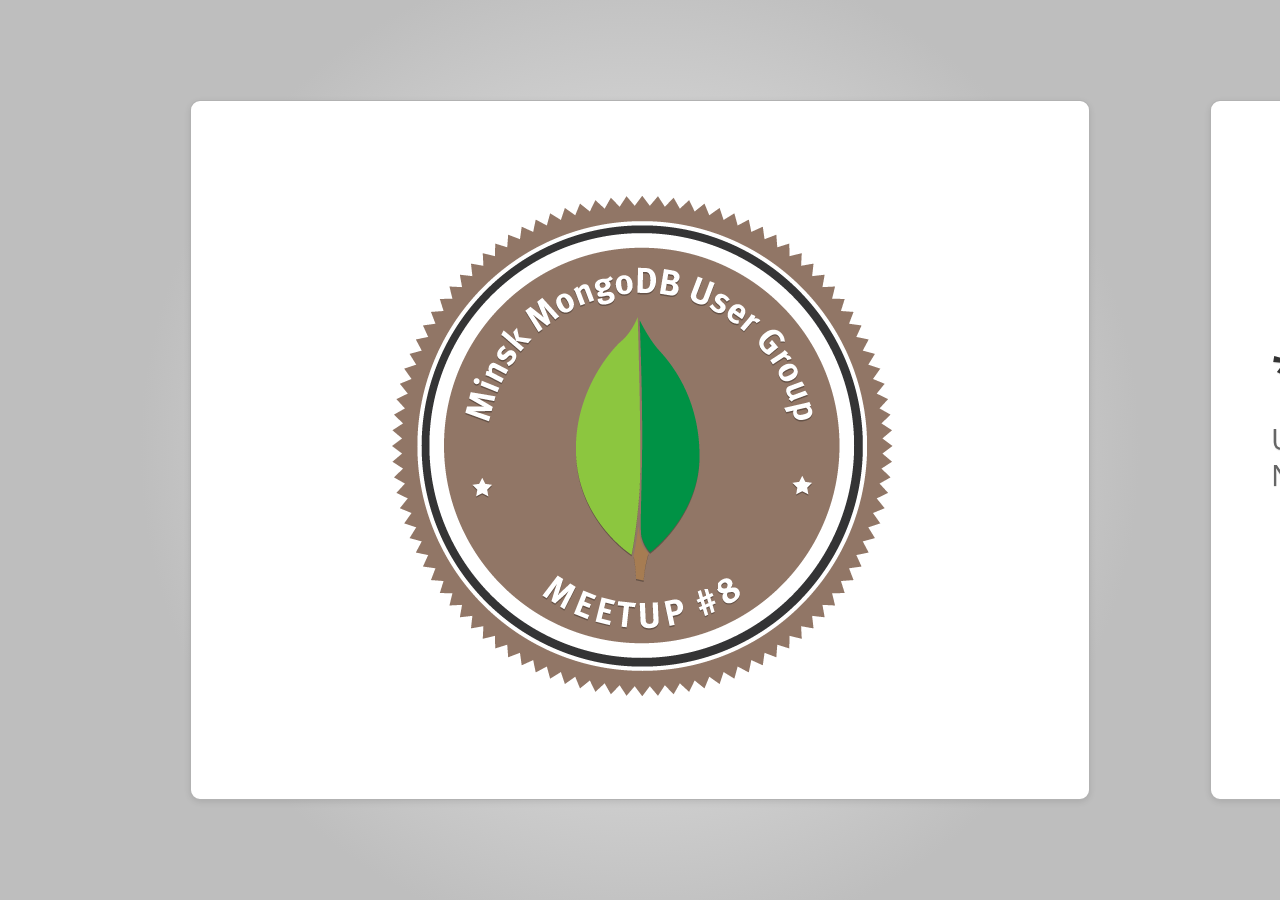
<file: 01.10.12_mongodb_meetup_8/index.html>
<!DOCTYPE html>

<!--
  Google HTML5 slide template

  Authors: Luke Mahé (code)
           Marcin Wichary (code and design)
           
           Dominic Mazzoni (browser compatibility)
           Charles Chen (ChromeVox support)

  URL: http://code.google.com/p/html5slides/
-->

<html>
  <head>
    <title>*SQL by @trnl</title>

    <meta charset='utf-8'>
    <script>
      var _DEBUG = true
    </script>
    <script src='../common/js/slides.js'></script>
  </head>
  
  <style>
  .slides.template-meetup_8 > article:not(.nobackground):not(.biglogo) {
   /* background: url(../common/images/google-logo-small.png) 710px 625px no-repeat;  */
  
    background-color: white;  
  }   
  .another q{
    margin-top:30px;
    font-size:30px !important;
    margin-right:10px;
  }
  .slides.template-meetup_8 article.biglogo {
    background: white url(images/meetup_8.png) 50% 50% no-repeat;
  } 
  .right{
    text-align:right;
  }        
  </style>

  <body style='display: none'>

    <section class='slides layout-regular template-meetup_8'>
                  
      <article class='biglogo'>
      </article>

      <article>
        <h1>
          *SQL
        </h1>
        <p>
          Uladzimir Mihura
          <br>
          November 1, 2012
        </p>
      </article>
      
      <!-- <article class="smaller">
            <p>
              <img src="images/ivan.png" style="height:10%;float:left;">
              <q>Why MongoDB?</q>          
            </p>
              <q class="right">It's cool!</q>
              <q class="right">It have sharding!</q>
              <q class="right">It's shema-free!</q>
              <q class="right">You can store files of any size!</q>
              <q class="right">Rich queries!</q>
              <q class="right">...</q>
              <q class="right">...</q>
              <q class="right">...</q>                              
              <q class="right">...</q>
              <q class="right">It's web scale.</q>
            </ul>
          </article>
           -->
           
      <!-- Prolog -->
      <article>
        <p>
          <img style='height: 120%; margin-top:-10%' class="centered" src='images/boom.jpeg'>
        </p>
        <div class='source'>
          Source: geek &amp; poke
        </div>
      </article>
      <article>
        <h3>
          Plan
        </h3>
        <ul>
          <li>Why NoSQL?</li>
          <li>Aggregate Orientation</li>
          <li>Distribution Models</li>
          <li>CAP, ACID, BASE, WTF</li>
          <li>Polyglot persistance</li>          
        </ul>
      </article>   
      
      <!-- Chapter I: Why NoSQL? -->
      <article>
        <h3>Chapter I</h3>
        <h1>
          Why NoSQL?
        </h1>        
      </article>         
      <article class="smaller">
        <q>
          There are no new database designs. <br/>
          There are only new implementations and combinations.
        </q>        
        <div class='author'>
          Josh Berkus (PostgreSQL Core Team)
        </div>
        <div class='source'>
          Chapter I: Why NoSQL?
        </div>
      </article> 
      <article class="smaller">
        <q>
          A database storing application-friendly formatted objects, each containing collections of attributes which can be
          searched through a document ID, or the creation of ad-hoc indexes as needed by the application
        </q>        
        <div class='author'>
          MongoDB, 2012
        </div>
        <div class='author'>
          Pick, 1965
        </div>     
        <div class='source'>
          Chapter I: Why NoSQL?
        </div>           
      </article>   
      <article class="smaller">
        <q>
          Three decades past, the relational empire conquered the hierarchical hegemony. Today,
          an upstart challenges the relational empire's dominance, threatening the return of hierarchy.
        </q>        
        <div class='author'>
          Philip Wadler, XML Databases Conference 2001
        </div>
        <div class='source'>
          Chapter I: Why NoSQL?
        </div>           
      </article>         
      <article class="smaller">
        <h3>
          Factor 1: Object-Relational Impedance Mismatch
        </h3>        
        <img class='centered' style='width: 100%;margin-top:5%;' src='images/impedance.jpeg'>
        <!-- <iframe src='http://www.agiledata.org/essays/impedanceMismatch.html'></iframe>     -->
      </article>
      <article>
        <h3>
          Factor 2: Database is not an integation point anymore
        </h3> 
        <p>
          <img class='centered' style='height: 500px' src='images/health-services_clip_image05.jpeg'>
        </p>    
        <div class='source'>
          Chapter I: Why NoSQL?
        </div>    
      </article>    
      <article>
        <h3>
          Factor 3: Clusters
        </h3> 
        <p>
          <img class='centered' style='height: 500px' src='images/cluster.png'>          
        </p>    
        <div class='source'>
          Chapter I: Why NoSQL?
        </div>    
      </article>             
      
      <!-- Chapter II: Aggregate Orientation -->
      <article>
        <h3>Chapter II</h3>
        <h1>
          Aggregate Orientation
        </h1>        
      </article> 
      <article class="smaller">
        <q>Aggregate is a cluster of associated objects that we treat as a unit for the purpose of data changes.</q>
        <div class='author'>
          Eric Evans, Domain Driven Design
        </div>
        <div class='source'>
          Chapter II: Aggregate Orientation
        </div>
      </article>
      <article class="smaller">
        <h3>Data model for relational database</h3>
        <p>
          <img src="images/d1.png" style="width:100%;margin-top:20%" class="centered">
        </p>   
        <!-- yuml.me
        [Customer|name]1-*[Order]
        [Customer]1-*[Billing Address]
        [Order]1-*[Order Payment|card number]
        [Order]1-*[Order Item|price]
        [Order]-shipping address[Address|street;city;state;post code]
        [Order Item]*-1[Product|name]
        [Order Payment]*-1[Billing Address]
        [Address]1-*[Billing Address] -->     
        <div class='source'>
          Chapter II: Aggregate Orientation
        </div>
      </article>
      <article class="smaller">
        <h3>An aggregate data model</h3>
        <p>
          <img src="images/d2.png" style="width:100%;margin-top:20%" class="centered">
        </p>        
        <!--  yuml.me
            [Customer|name]1-.-*[Order]
            [Customer]++-billingAddress[Address]
            [Order]++-[Payment|card number]
            [Order]++-*[Order Item|price]
            [Order]++-shipping address[Address|street;city;state;post code]
            [Order Item]*-.-1[Product|name]
            [Payment]++-billingAddress[Address] -->
        <div class='source'>
          Chapter II: Aggregate Orientation
        </div>
      </article>
      <article class="smaller">
        <h3>An aggregate data model</h3>
        <pre>
//customers<br/>{<br/>  &quot;id&quot;:1,<br/>  &quot;name&quot;:&quot;Vova&quot;,<br/>  &quot;billingAddress&quot;:{&quot;city&quot;:&quot;Minsk&quot;}<br/>}<br/><br/>//orders<br/>{<br/>  &quot;id&quot;:99,<br/>  &quot;customerId&quot;:1,<br/>  &quot;orderItems&quot;:[{<br/>    &quot;productId&quot;: 84,<br/>    &quot;productName&quot; : &quot;Connected&quot;,<br/>    &quot;price&quot;:30.23<br/>    }<br/>  ],<br/>  &quot;shippingAddress&quot;:{&quot;city&quot;:&quot;Minsk&quot;}<br/>  &quot;payment&quot;:{<br/>    &quot;cardNumber&quot;:&quot;0000-0000-0000-0000&quot;,<br/>    &quot;billingAddress&quot;:{&quot;city&quot;:&quot;Minsk&quot;}    <br/>  }<br/>}          
        </pre>
        <!-- //customers
                {
                  "id":1,
                  "name":"Vova",
                  "billingAddress":{"city":"Minsk"}
                }
        
                //orders
                {
                  "id":99,
                  "customerId":1,
                  "orderItems":[{
                    "productId": 84,
                    "productName" : "Connected",
                    "price":30.23
                    }
                  ],
                  "shippingAddress":{"city":"Minsk"}
                  "payment":{
                    "cardNumber":"0000-0000-0000-0000",
                    "billingAddress":{"city":"Minsk"}    
                  }
                }     -->
        <div class='source'>
          Chapter II: Aggregate Orientation
        </div>
      </article>      
      <article>
        <h3 class="green">Aggregate oriented database types</h3>
        <ul>
          <li>Key Value / Tuple Store</li>
          <li>Wide Column Store / Column Families</li>          
          <li>Document Store</li>                    
                                    
        </ul>
        <br/>
        <br/>        
        <h3 class="blue">Aggregate ignorant database types</h3>
        <ul>
          <li>Relational Databases</li>    
          <li>Graph Databases</li>    
        </ul>
        <div class='source'>
          Chapter II: Aggregate Orientation
        </div>
      </article>
      
      <!-- Chapter III: Distribution Models -->
      <article>
        <h3>Chapter III</h3>
        <h1>
          Distribution Models
        </h1>        
      </article> 
      <article>
        <h3>Techniques for data distribution</h3>
        <ul>
          <li>Single-Server*</li>          
          <li>Sharding</li>          
          <li>Master-slave replication</li>          
          <li>Peer-to-peer replication</li>
          <li>Sharding + Replication</li>          
        </ul>
        <div class='source'>
          Chapter III: Distribution Models
        </div>
      </article>
      <article>
        <h3>Single-Server</h3>
        <q>You don’t want to distribute your data!</q>
        <div class='author'>
          Chinese Proverb
        </div>
        <div class='source'>
          Chapter III: Distribution Models
        </div>
      </article>   
      <article>
        <h3>Sharding</h3>
        <p>
          <img src="images/ShardDiagram-4.jpeg" style="margin-top:15%;width:100%" class="centered">
        </p>
        <div class='source'>
          Chapter III: Distribution Models
        </div>
      </article>   
      <article>
        <h3>Types of sharding</h3>
        <ul>
          <li>Partitioning by Application Function</li>
          <li>Sharding by hash or key</li>
          <li>Sharding via a Lookup Service</li>          
        </ul>
        <div class='source'>
          Chapter III: Distribution Models
        </div>
      </article>      
      <article>
        <h3>Replication</h3>
        <p>
          <img class="centered" style="height:80%" src="images/replication.png">          
        </p>
        <div class='source'>
          Chapter III: Distribution Models
        </div>
      </article>      
      <article>
        <h3>Combining Sharding + Replication</h3>
        <p>
          <img class="centered" style="height:80%" src="images/cassa.png">          
        </p>
        <div class='source'>
          Chapter III: Distribution Models
        </div>
      </article>    
      
      <!-- Chapter IV: CAP, ACID, BASE -->
      <article>
        <h3>Chapter IV</h3>
        <h1>
          CAP, ACID, BASE
        </h1>        
      </article> 
      <article>
        <h3>CAP Theorem</h3>
        <p>
          <img class="centered" style="width:100%" src="images/cap.svg">
        </p>
        <div class='source'>
          Chapter IV: CAP, ACID, BASE
        </div>
      </article>
      <article class="smaller">
        <h3>CAP Theorem</h3>
        <q>Given the 3 properties of Consistency, Availability and Partition tolerance, you can get only 2.</q>
        <q class="build"><span>However, </span><span>it depends on how you define this 3 properties.</span></q>        
        <div class='source'>
          Chapter IV: CAP, ACID, BASE
        </div>
      </article>
      <article class="smaller another">
        <h3>
        Consistency  
        </h3>
        <q>Consistency is that when a transaction is taking place on a database item, then access to it should not be allowed to other users during that transaction.</q>
        <q>Consistency states that only valid data will be written to the database.</q>
        <q>Data consistency summarizes the validity, accuracy, usability and integrity of related data between applications and across the IT enterprise.</q>
        <div class='source'>  
          Chapter IV: CAP, ACID, BASE
        </div>
      </article>
      <article>
        <h3>
          Let's try once again...
        </h3>
        <ul>
          <li><span class="green">Logical consistency</span> - ensuring that different data items make sense together.</li>
          <li><span class="green">Replication consistency</span> - ensuring that same data item has same value when read from different replicas.</li>
        </ul>
        <div class='source'>  
          Chapter IV: CAP, ACID, BASE
        </div>
      </article>  
      <article>
        <h3>
          Partition Tolerance
        </h3>
        <p>
          <img class="centered" style="width:100%; margin-top:7%" src="images/pt.png">
        </p>        
        <div class='source'>  
          Chapter IV: CAP, ACID, BASE
        </div>
      </article>    
      <article class="smaller">
        <h3>Availability</h3>
        <q style="margin-top:30px">Every request received by a nonfailing node in the system must result in response.</q>
        <div class='author'>
          Lynch Nancy, Seth Gilbert 
        </div>
        <q style="margin-top:50px">A guarantee that every request receives a response about whether it was successful or failed.</q>
        <div class='author'>
          Wikipedia
        </div>        
        <div class='source'>
          Chapter IV: CAP, ACID, BASE
        </div>
      </article> 
      <article class="smaller">
        <q>In a system, that may suffer partitions, as a distributed system do, you have to trade off consistency versus availability</q>
        <div class='author'>
          Martin Fowler
        </div>      
        <div class='source'>
          Chapter IV: CAP, ACID, BASE
        </div>
      </article>             

      <!-- Chapter V. Polyglot persistance -->
      <article>
        <h3>Chapter V</h3>
        <h1>
          Polyglot persistance
        </h1>        
      </article> 
      <article class='fill'>      
        <p>
          <img src="images/plolyglotpersistence.png" style="height:80%;">
        </p>  
      </article>      
      
      <!-- Thank you -->
      <article>
        <h1>
          Thank you!
        </h1>
        <p>
        <h3><a href='http://on.fb.me/bymongo'>on.fb.me/bymongo</a></h3>
        </p>
        
      </article>

    </section>

  </body>
</html>
</file>
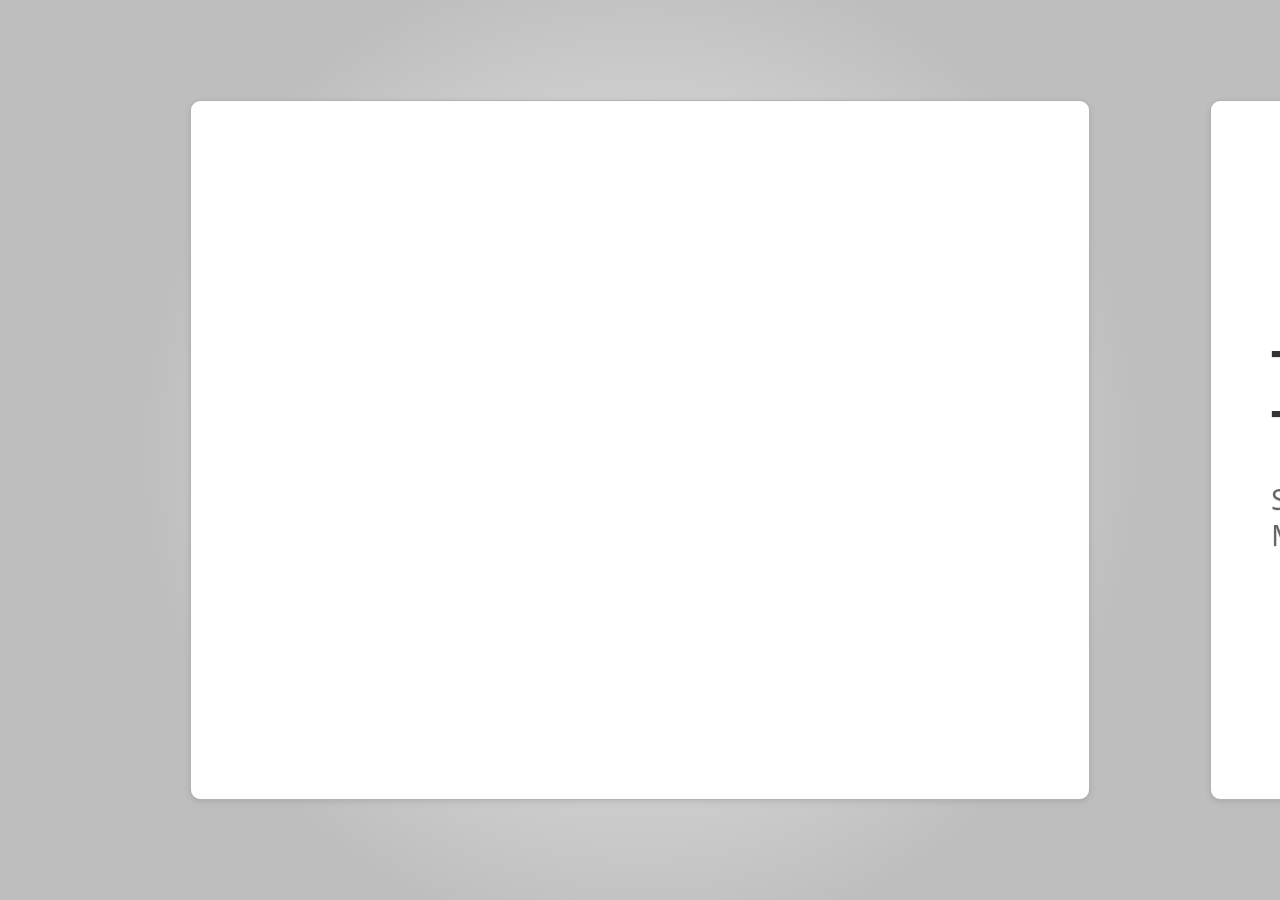
<file: template/index.html>
<!DOCTYPE html>

<!--
  Google HTML5 slide template

  Authors: Luke Mahé (code)
           Marcin Wichary (code and design)
           
           Dominic Mazzoni (browser compatibility)
           Charles Chen (ChromeVox support)

  URL: http://code.google.com/p/html5slides/
-->

<html>
  <head>
    <title>Presentation</title>

    <meta charset='utf-8'>
    <script>
      var _DEBUG = true
    </script>
    <script src='../common/js/slides.js'></script>
  </head>
  
  <style>
    /* Your individual styles here, or just use inline styles if that’s
       what you want. */
    
    
  </style>

  <body style='display: none'>

    <section class='slides layout-regular template-default'>
                  
      <article class='biglogo'>
      </article>

      <article>
        <h1>
          Title Goes Here Up
          <br>
          To Two Lines
        </h1>
        <p>
          Sergey Brin
          <br>
          May 10, 2011
        </p>
      </article>
      
      <article>
        <p>
          This is a slide with just text. This is a slide with just text.
          This is a slide with just text. This is a slide with just text.
          This is a slide with just text. This is a slide with just text.
        </p>
        <p>
          There is more text just underneath.
        </p>
      </article>

      <article>
        <h3>
          Simple slide with header and text
        </h3>
        <p>
          This is a slide with just text. This is a slide with just text.
          This is a slide with just text. This is a slide with just text.
          This is a slide with just text. This is a slide with just text.
        </p>
        <p>
          There is more text just underneath with a <code>code sample: 5px</code>.
        </p>
      </article>

      <article class='smaller'>
        <h3>
          Simple slide with header and text (small font)
        </h3>
        <p>
          This is a slide with just text. This is a slide with just text.
          This is a slide with just text. This is a slide with just text.
          This is a slide with just text. This is a slide with just text.
        </p>
        <p>
          There is more text just underneath with a <code>code sample: 5px</code>.
        </p>
      </article>

      <article>
        <h3>
          Slide with bullet points and a longer title, just because we
          can make it longer
        </h3>
        <ul>
          <li>
            Use this template to create your presentation
          </li>
          <li>
            Use the provided color palette, box and arrow graphics, and
            chart styles
          </li>
          <li>
            Instructions are provided to assist you in using this
            presentation template effectively
          </li>
          <li>
            At all times strive to maintain Google's corporate look and feel
          </li>
        </ul>
      </article>

      <article>
        <h3>
          Slide with bullet points that builds
        </h3>
        <ul class="build">
          <li>
            This is an example of a list
          </li>
          <li>
            The list items fade in
          </li>
          <li>
            Last one!
          </li>
        </ul>

        <div class="build">
          <p>Any element with child nodes can build.</p>
          <p>It doesn't have to be a list.</p>
        </div>
      </article>

      <article class='smaller'>
        <h3>
          Slide with bullet points (small font)
        </h3>
        <ul>
          <li>
            Use this template to create your presentation
          <li>
            Use the provided color palette, box and arrow graphics, and
            chart styles
          <li>
            Instructions are provided to assist you in using this
            presentation template effectively
          <li>
            At all times strive to maintain Google's corporate look and feel
        </ul>
      </article>

      <article>
        <h3>
          Slide with a table
        </h3>
        
        <table>
          <tr>
            <th>
              Name
            <th>
              Occupation
          <tr>
            <td>
              Luke Mahé
            <td>
              V.P. of Keepin’ It Real
          <tr>
            <td>
              Marcin Wichary
            <td>
              The Michael Bay of Doodles
        </table>
      </article>
      
      <article class='smaller'>
        <h3>
          Slide with a table (smaller text)
        </h3>
        
        <table>
          <tr>
            <th>
              Name
            <th>
              Occupation
          <tr>
            <td>
              Luke Mahé
            <td>
              V.P. of Keepin’ It Real
          <tr>
            <td>
              Marcin Wichary
            <td>
              The Michael Bay of Doodles
        </table>
      </article>
      
      <article>
        <h3>
          Styles
        </h3>
        <ul>
          <li>
            <span class='red'>class="red"</span>
          <li>
            <span class='blue'>class="blue"</span>
          <li>
            <span class='green'>class="green"</span>
          <li>
            <span class='yellow'>class="yellow"</span>
          <li>
            <span class='black'>class="black"</span>
          <li>
            <span class='white'>class="white"</span>
          <li>
            <b>bold</b> and <i>italic</i>
        </ul>
      </article>
      
      <article>
        <h2>
          Segue slide
        </h2>
      </article>

      <article>
        <h3>
          Slide with an image
        </h3>
        <p>
          <img style='height: 500px' src='images/example-graph.png'>
        </p>
        <div class='source'>
          Source: Sergey Brin
        </div>
      </article>

      <article>
        <h3>
          Slide with an image (centered)
        </h3>
        <p>
          <img class='centered' style='height: 500px' src='images/example-graph.png'>
        </p>
        <div class='source'>
          Source: Larry Page
        </div>
      </article>

      <article class='fill'>
        <h3>
          Image filling the slide (with optional header)
        </h3>
        <p>
          <img src='images/example-cat.jpg'>
        </p>
        <div class='source white'>
          Source: Eric Schmidt
        </div>
      </article>

      <article>
        <h3>
          This slide has some code
        </h3>
        <section>
        <pre>
&lt;script type='text/javascript'&gt;
  // Say hello world until the user starts questioning
  // the meaningfulness of their existence.
  function helloWorld(world) {
    for (var i = 42; --i &gt;= 0;) {
      alert('Hello ' + String(world));
    }
  }
&lt;/script&gt;
&lt;style&gt;
  p { color: pink }
  b { color: blue }
  u { color: 'umber' }
&lt;/style&gt;
</pre>
        </section>
      </article>
      
      <article class='smaller'>
        <h3>
          This slide has some code (small font)
        </h3>
        <section>
        <pre>
&lt;script type='text/javascript'&gt;
  // Say hello world until the user starts questioning
  // the meaningfulness of their existence.
  function helloWorld(world) {
    for (var i = 42; --i &gt;= 0;) {
      alert('Hello ' + String(world));
    }
  }
&lt;/script&gt;
&lt;style&gt;
  p { color: pink }
  b { color: blue }
  u { color: 'umber' }
&lt;/style&gt;
</pre>
        </section>
      </article>
      
      <article>
        <q>
          The best way to predict the future is to invent it.
        </q>
        <div class='author'>
          Alan Kay
        </div>
      </article>
      
      <article class='smaller'>
        <q>
          A distributed system is one in which the failure of a computer 
          you didn’t even know existed can render your own computer unusable.
        </q>
        <div class='author'>
          Leslie Lamport
        </div>
      </article>
      
      <article class='nobackground'>
        <h3>
          A slide with an embed + title
        </h3>
        
        <iframe src='http://www.google.com/doodle4google/history.html'></iframe>
      </article>

      <article class='nobackground'>
        <iframe src='http://www.google.com/doodle4google/history.html'></iframe>
      </article>

      <article class='fill'>
        <h3>
          Full-slide embed with (optional) slide title on top
        </h3>
        <iframe src='http://www.google.com/doodle4google/history.html'></iframe>
      </article>
      
      <article>
        <h3>
          Thank you!
        </h3>
        
        <ul>
          <li>
            <a href='http://www.google.com'>google.com</a>
        </ul>
      </article>

    </section>

  </body>
</html>
</file>
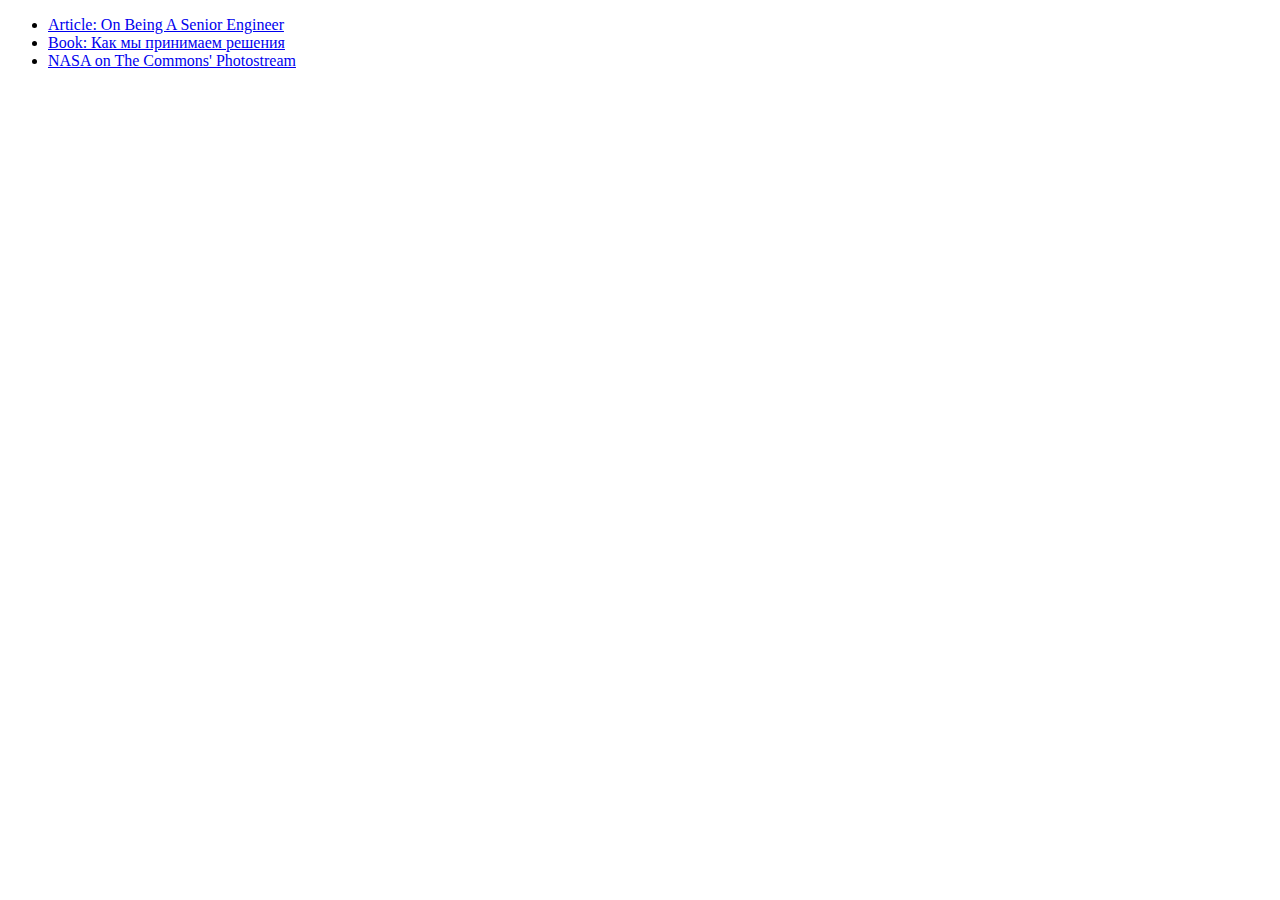
<file: tmp/index.html>
<!DOCTYPE html>

<html>
  <head>
    <title>SEF.BY2Students | Links</title>
    <meta charset='utf-8'>
  </head>
  <body>
    <ul>
      <li><a href="http://www.kitchensoap.com/2012/10/25/on-being-a-senior-engineer/">Article: On Being A Senior Engineer</a></li>
      <li><a href="http://oz.by/books/more10133586.html">Book: Как мы принимаем решения</a></li>
      <li><a href="http://www.flickr.com/photos/44494372@N05">NASA on The Commons' Photostream</a></li>
    </ul>
  </body>
</html>
</file>
